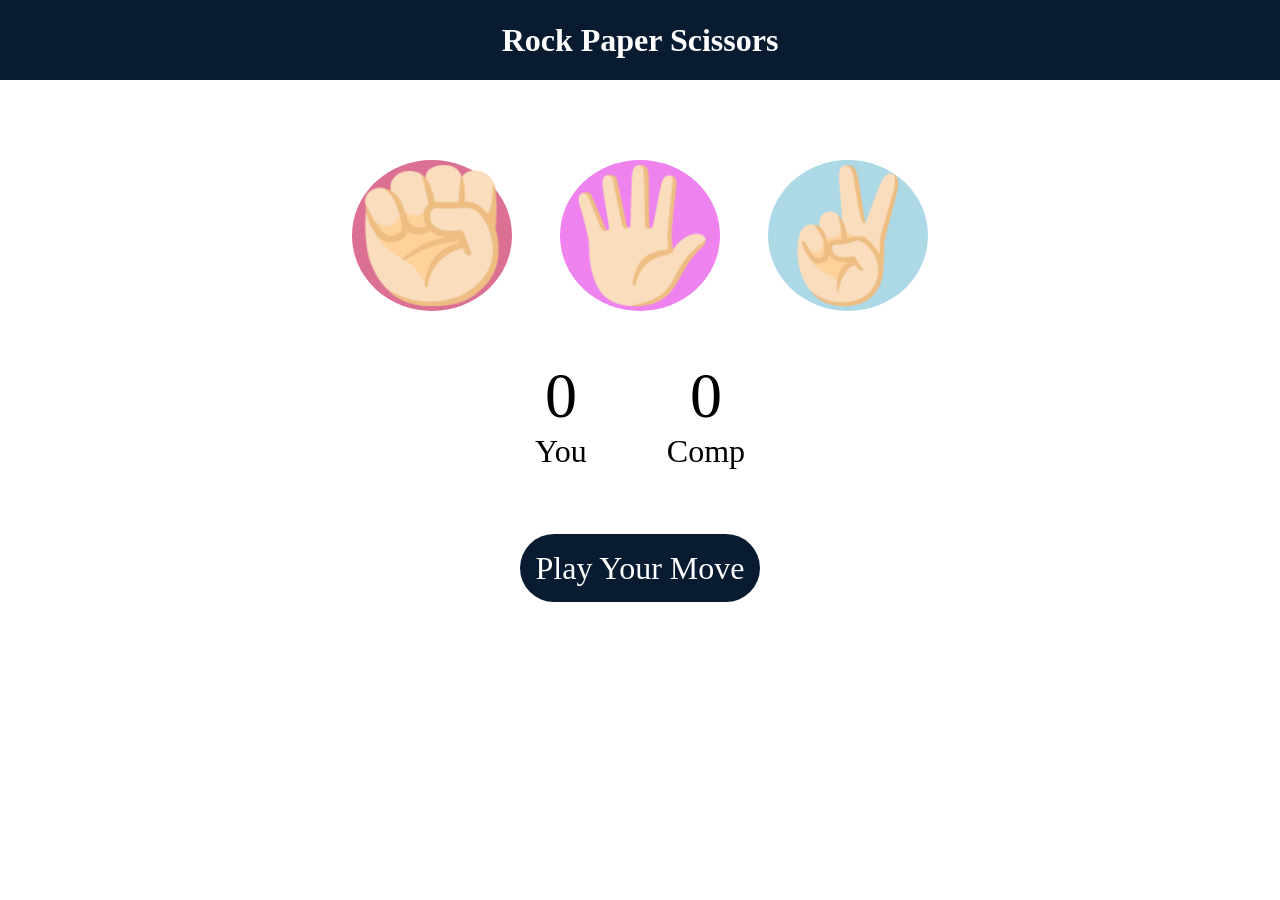
<file: index.html>
<!DOCTYPE html>
<html lang="en">
<head>
    <meta charset="UTF-8">
    <meta name="viewport" content="width=device-width, initial-scale=1.0">
    <title>ROCK PAPER SCISSORS</title>
    <link rel="stylesheet" href="style.css">
</head>
<body>
    <h1>Rock Paper Scissors</h1>
    <div class="choices">
        <div class="choice" id="rock">
            <p class="obj">✊🏻</p>
        </div>
        <div class="choice" id="paper">
            <p class="obj">🖐🏻</p>
        </div>
        <div class="choice" id="scissors">
            <p class="obj">✌🏻️</p>
        </div>
    </div>
    <div class="score-board">
        <div class="score">
            <p id="user-score">0</p>
            <p>You</p>
        </div>
        <div class="score">
            <p id="comp-score">0</p>
            <p>Comp</p>
        </div>
    </div>
    <div class="msg-container">
        <p id="msg">Play Your Move</p>
    </div>
    <script src="script.js"></script>
</body>
</html>
</file>
<file: style.css>
/* Universal Style */

*{
    margin: 0;
    padding: 0;
    text-align: center;
}

/* Header */

h1{
    background-color: #081b31;
    color: #fff;
    height: 5rem;
    line-height: 5rem;
}

/* Rock paper scissors */

#rock{
    background-color: palevioletred;
}

#paper{
    background-color: violet;
}

#scissors{
    background-color: lightblue;
}

.choice{
    border-radius: 50%;
    font-size: 8rem;
    display: flex;
    justify-content: center;
    align-items: center;
}



.choice:hover {
  cursor: pointer;
  transform: scale(1.1);
}


.choices{
    display: flex;
    justify-content: center;
    align-items: center;
    margin-top: 5rem;
    gap: 3rem;
}

/* SCORE BOARD */

.score-board{
    display: flex;
    justify-content: center;
    align-items: center;
    font-size: 2rem;
    margin-top: 3rem;
    gap: 5rem;
}

#user-score, #comp-score{
    font-size: 4rem;
}

/* msg container */

#msg{
    background-color: #081b31;
    color: #fff;
    font-size: 2rem;
    margin-top: 5rem;
    display: inline;
    padding: 1rem;
    border-radius: 3rem;
}

.msg-container{
    margin-top: 5rem;
}
</file>
<file: ROCK PAPER SCISSORS GAME/style.css>
/* Universal Style */

*{
    margin: 0;
    padding: 0;
    text-align: center;
}

/* Header */

h1{
    background-color: #081b31;
    color: #fff;
    height: 5rem;
    line-height: 5rem;
}

/* Rock paper scissors */

#rock{
    background-color: palevioletred;
}

#paper{
    background-color: violet;
}

#scissors{
    background-color: lightblue;
}

.choice{
    border-radius: 50%;
    font-size: 8rem;
    display: flex;
    justify-content: center;
    align-items: center;  
}



.choice:hover {
  cursor: pointer;
  transform: scale(1.1);
}


.choices{
    display: flex;
    justify-content: center;
    align-items: center;
    margin-top: 5rem;
    gap: 3rem;
}

/* SCORE BOARD */

.score-board{
    display: flex;
    justify-content: center;
    align-items: center;
    font-size: 2rem;
    margin-top: 3rem;
    gap: 5rem;
}

#user-score, #comp-score{
    font-size: 4rem;
}

/* msg container */

#msg{
    background-color: #081b31;
    color: #fff;
    font-size: 2rem;
    margin-top: 5rem;
    display: inline;
    padding: 1rem;
    border-radius: 3rem;
}

.msg-container{
    margin-top: 5rem;
}
</file>
